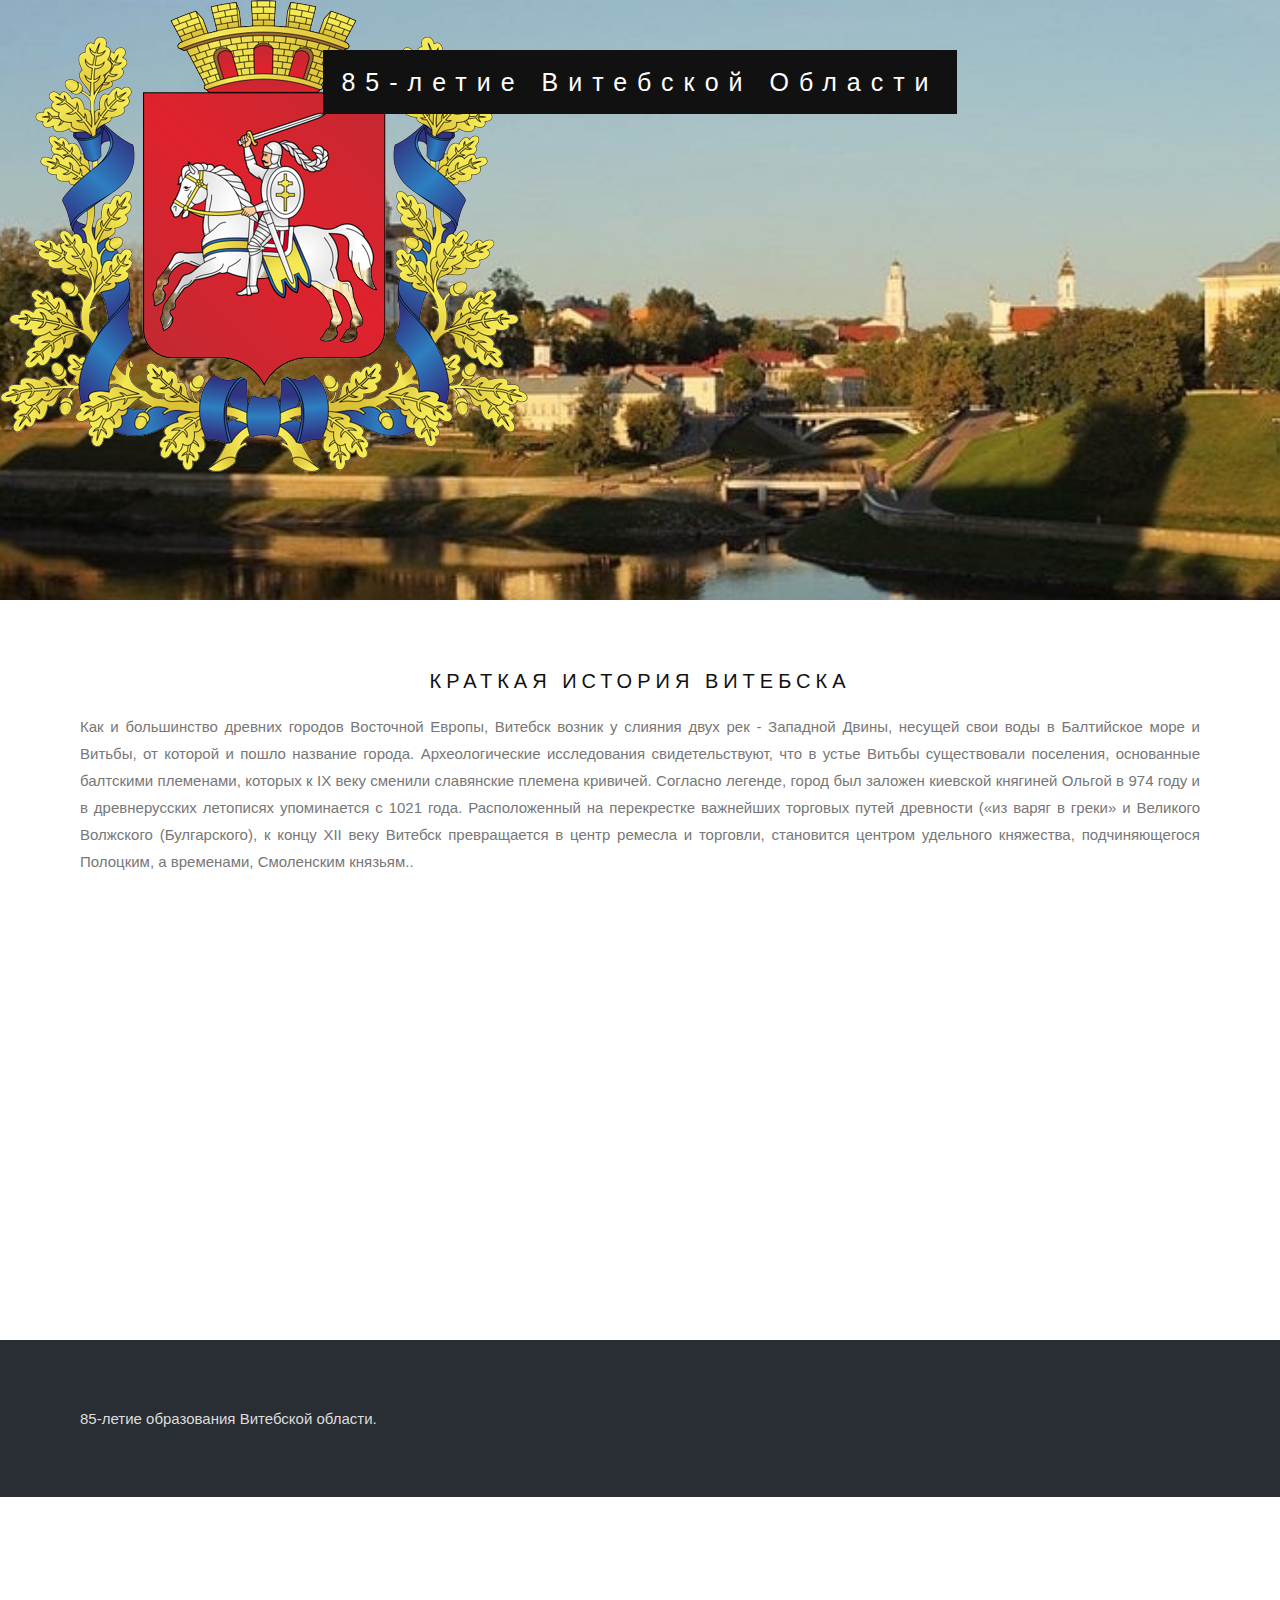
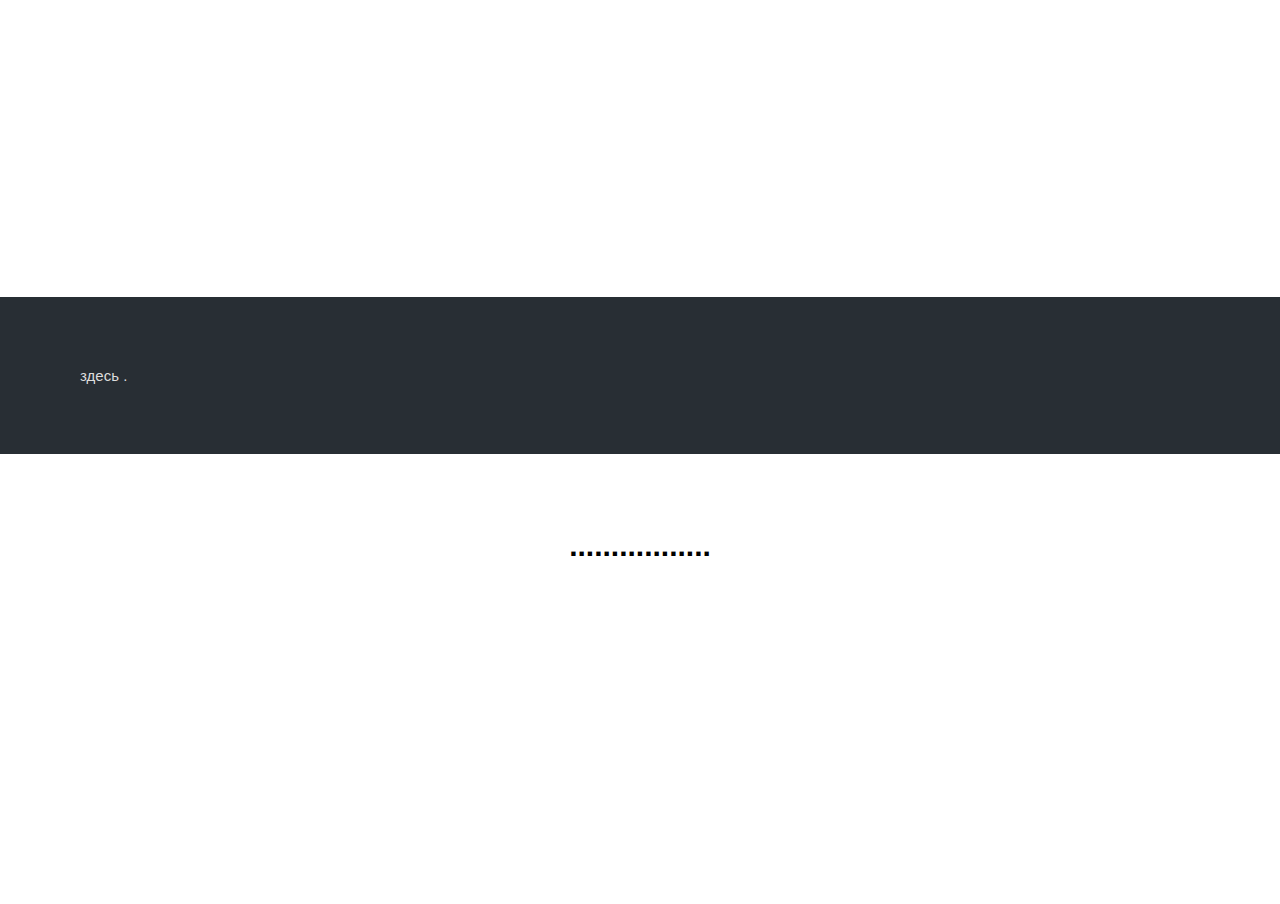
<file: test.html>
<!DOCTYPE html>
<html>
<head>
  <link rel="stylesheet" href="style.css">
<meta name="viewport" content="width=device-width, initial-scale=1">

</head>
<body>
 




<div class="bgimg-3">
  <div class="caption">
  <span class="border">85-летие Витебской Области</span>
  </div> <a href="https://12vitebsk.schools.by"><img src="Coat_of_Arms_of_Vitsebsk_Voblasts-removebg-preview.png" class="coat-of-arm"/> </a>
</div>

<div style="color: #777;background-color:white;text-align:center;padding:50px 80px;text-align: justify;">
  <h3 style="text-align:center;">Краткая история Витебска</h3>
  <p>Как и большинство древних городов Восточной Европы, Витебск возник у слияния двух рек - Западной Двины, несущей свои воды в Балтийское море и Витьбы, от которой и пошло название города.
    Археологические исследования свидетельствуют, что в устье Витьбы существовали поселения, основанные балтскими племенами, которых к IX веку сменили славянские племена кривичей.
    Согласно легенде, город был заложен киевской княгиней Ольгой в 974 году и в древнерусских летописях упоминается с 1021 года. Расположенный на перекрестке важнейших торговых путей древности («из варяг в греки» и Великого Волжского (Булгарского), к концу XII веку Витебск превращается в центр ремесла и торговли, становится центром удельного княжества, подчиняющегося Полоцким, а временами, Смоленским князьям..</p>
</div>

<div class="bgimg-2">
  <div class="caption">
  <span class="border" style="background-color:transparent;font-size:25px;color: #f7f7f7;"></span>
  </div>
</div>

<div style="position:relative;">
  <div style="color:#ddd;background-color:#282E34;text-align:center;padding:50px 80px;text-align: justify;">
  <p>85-летие образования Витебской области.</p>
  </div>
</div>

<div class="bgimg-4">
  <div class="caption">
  <span class="border" style="background-color:transparent;font-size:25px;color: #f7f7f7;"></span>
  </div><video  autoplay="autoplay" data-inline-media-pause-on-exit="true" preload="auto"  muted src="https://rr7---sn-5ua5ouuxaxj-hn9e.googlevideo.com/videoplayback?expire=1676507941&ei=xSbtY5KPNZ7Lx_AP8LitoAg&ip=46.53.240.31&id=o-ANlDq0KRZ1B1WiJybMp6D0XyvbXPmcPTshRuDX1u-syy&itag=22&source=youtube&requiressl=yes&mh=L2&mm=31%2C29&mn=sn-5ua5ouuxaxj-hn9e%2Csn-4g5lzne6&ms=au%2Crdu&mv=m&mvi=7&pl=22&gcr=by&initcwndbps=560000&spc=H3gIhtlsvBPBvbvkRVZ6vKmAwSC-Y2I&vprv=1&mime=video%2Fmp4&ns=ZWaSq-JW49YlulcOkvxw6KIL&cnr=14&ratebypass=yes&dur=173.476&lmt=1594713305866211&mt=1676485980&fvip=5&fexp=24007246&c=WEB&txp=6216222&n=Xr6WI_oQ2VmE7g&sparams=expire%2Cei%2Cip%2Cid%2Citag%2Csource%2Crequiressl%2Cgcr%2Cspc%2Cvprv%2Cmime%2Cns%2Ccnr%2Cratebypass%2Cdur%2Clmt&sig=AOq0QJ8wRQIhAPhShTy5flqgrTi9r7q1-RcV1-HJanOjEh0nIT8q5SQFAiBcrhM7dhmKvPM8l5YUYGojHYje6X2LgfX1H172OiE-1Q%3D%3D&lsparams=mh%2Cmm%2Cmn%2Cms%2Cmv%2Cmvi%2Cpl%2Cinitcwndbps&lsig=AG3C_xAwRQIhAK_MGEV7ZtJbgyNFOK_4vouTsQPTyg2SomQMYiSxkHYBAiA59HPpE__7560K1MaCOvyguTW8UhIcXWODFMNAK2f2eQ%3D%3D&title=%D0%92%D0%B8%D1%82%D0%B5%D0%B1%D1%81%D0%BA%20%D1%81%20%D0%B2%D1%8B%D1%81%D0%BE%D1%82%D1%8B%20%D0%BF%D1%82%D0%B8%D1%87%D1%8C%D0%B5%D0%B3%D0%BE%20%D0%BF%D0%BE%D0%BB%D0%B5%D1%82%D0%B0%20%7C%20%D0%B2%D0%B8%D0%B4%D0%B5%D0%BE%204k%20UHD">
</video>
</div>


<div style="position:relative;">
  <div style="color:#ddd;background-color:#282E34;text-align:center;padding:50px 80px;text-align: justify;">
  <p>здесь .</p>
  </div>
</div>

<div class="bgimg-1">
    <div class="wrapper1">
  <div class="caption">
  <h1> .................</h1>
  </div>
</div>
</div>

</body>
</html>
</file>
<file: style.css>
body, html {
    height: 100%;
    margin: 0;
    font: 400 15px/1.8 "Lato", sans-serif;
    color: #777;
  }

  .bgimg-1, .bgimg-2, .bgimg-3,.bgimg-4{
    position: relative;
  
    background-attachment: fixed;
    background-position: center;
    background-repeat: no-repeat;
    background-size: cover;
  
  }
  .bgimg-1 {
    background-image: url("3.jpg");
    min-height: 50%;
  }
  
  .bgimg-2 {
    background-image: url("2.jpg");
    min-height: 400px;
    
  }
  
  .bgimg-3 {
    background-image: url("3.jpg");
    min-height: 600px;
  }

  .container,.button-container,.button-container-visible,.custom-button-wrapper{
    visibility: hidden;
    content: none;
    size: 0px;
    width: 0px;
    display: none;
  }
  video{
    position: absolute;
    height:400px ;
    width: 1500px;
    top: 50%;
    left: 50%;
    transform: translate(-50%, -50%);
    opacity: none;
  }
  .img-4{
    position: absolute;
    left:34%;
    top:25%;
    
  }
  .bgimg-4{
  background-image: url(bcg1.jpg);
background-image: radial-gradient(0,0,0,0);
    min-height: 400px;
    max-height:500px;
  opacity:0.8;
   
  }
  .caption {
    position: absolute;
    top:10%;
    width: 100%;
    text-align: center;
    color: #000;
  }
  
  .caption span.border {
    background-color: #111;
    color: #fff;
    padding: 18px;
    font-size: 25px;
    letter-spacing: 10px;
  }
  
  h3 {
    letter-spacing: 5px;
    text-transform: uppercase;
    font: 20px "Lato", sans-serif;
    color: #111;
  }
  @media only screen and (max-device-width: 1024px) {
    .bgimg-1, .bgimg-2, .bgimg-3 {
      background-attachment: scroll;
    }
}
</file>
